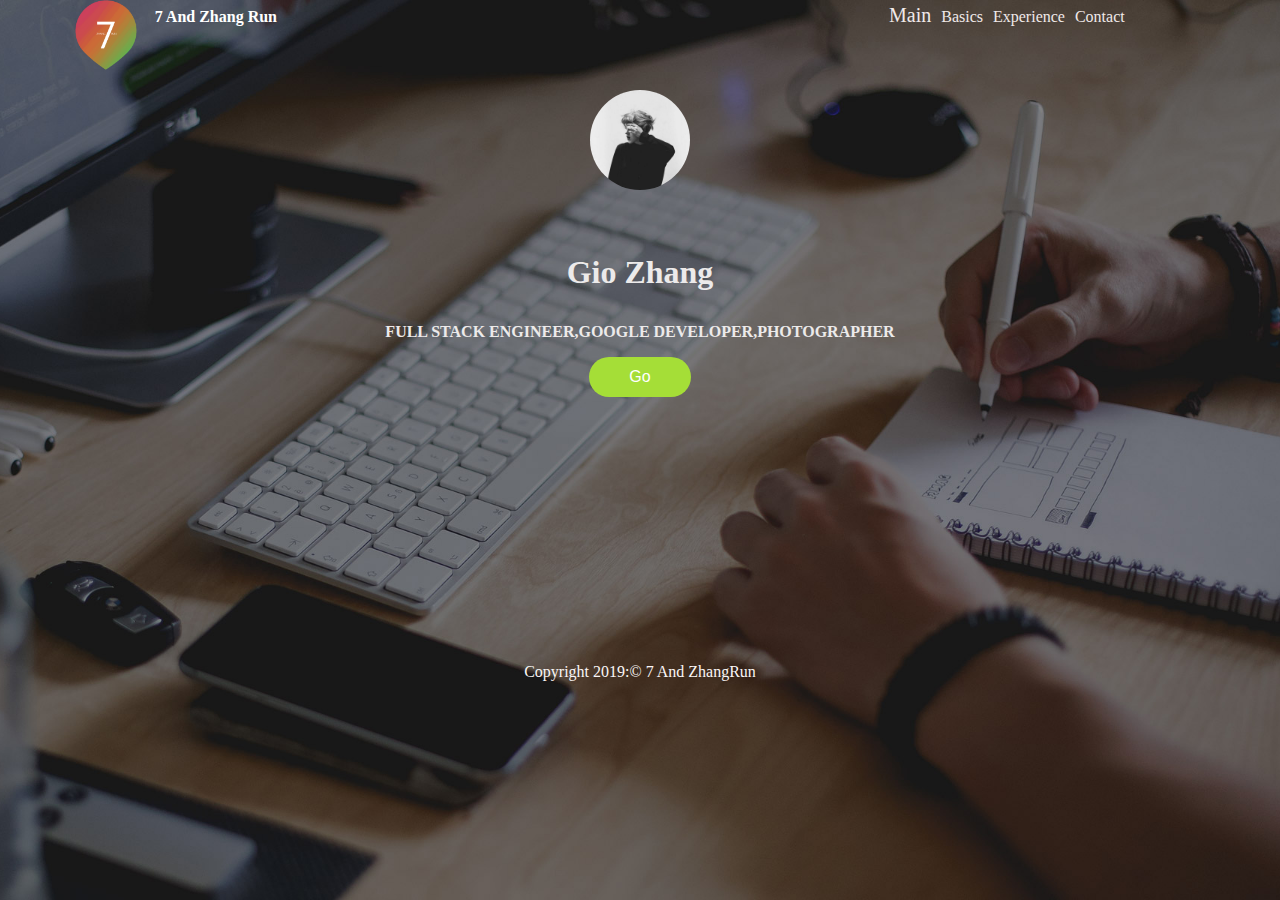
<file: index.html>
<!doctype html>
<html>
<head>
    <meta charset="utf-8">
    <title>Gio's resume</title>
    <meta name="描述" content="张润的简历">
    <meta name="关键字" content="张润的简历"/>
    <link rel="shortcut icon" href="./img/zr7.png"/>
    <link rel="stylesheet" type="text/css" href="./zr7.css">
    <link rel="stylesheet" type="text/css" href="./buttons.css">
</head>
<body>
<header>

    <a href="#"> <img src="./img/zr7.png" width="70" height="70" alt="ZR7's Logo"/></a>

    <nav>
        <li><a href="./zrpage1.html" class="selected">Main</a></li>
        <li><a href="./zrpage3.html" target="_blank" class="nav1">Basics</a></li>
        <li><a href="./zrpage4.html" target="_blank" class="nav1">Experience</a></li>
        <li><a href="./zrpage2.html" target="_blank" class="nav1">Contact</a></li>
        <span id="s1"><a class="navbar-brand " href="#page-top">7 And Zhang Run </a></span></nav>
</header>
<div class="maintext">
    <!--<h1>张润<span class="brand-heading">-个人主页</span></h1>-->
    <p id="p1" class="profile">
        <img src="./img/timg.jpg" width="100"><br>

    </p>
    <p class="profile" id="p2">
        Gio Zhang
    </p>
    <p class="profile" id="p3">
        FULL STACK ENGINEER,GOOGLE DEVELOPER,PHOTOGRAPHER
    </p>
     <p id="p4">  <a href="http://www.bootcss.com/" class="button button-action button-pill">Go</a></p>


</div>
<footer> Copyright 2019:© 7 And ZhangRun</footer>
</body>
</html>
</file>
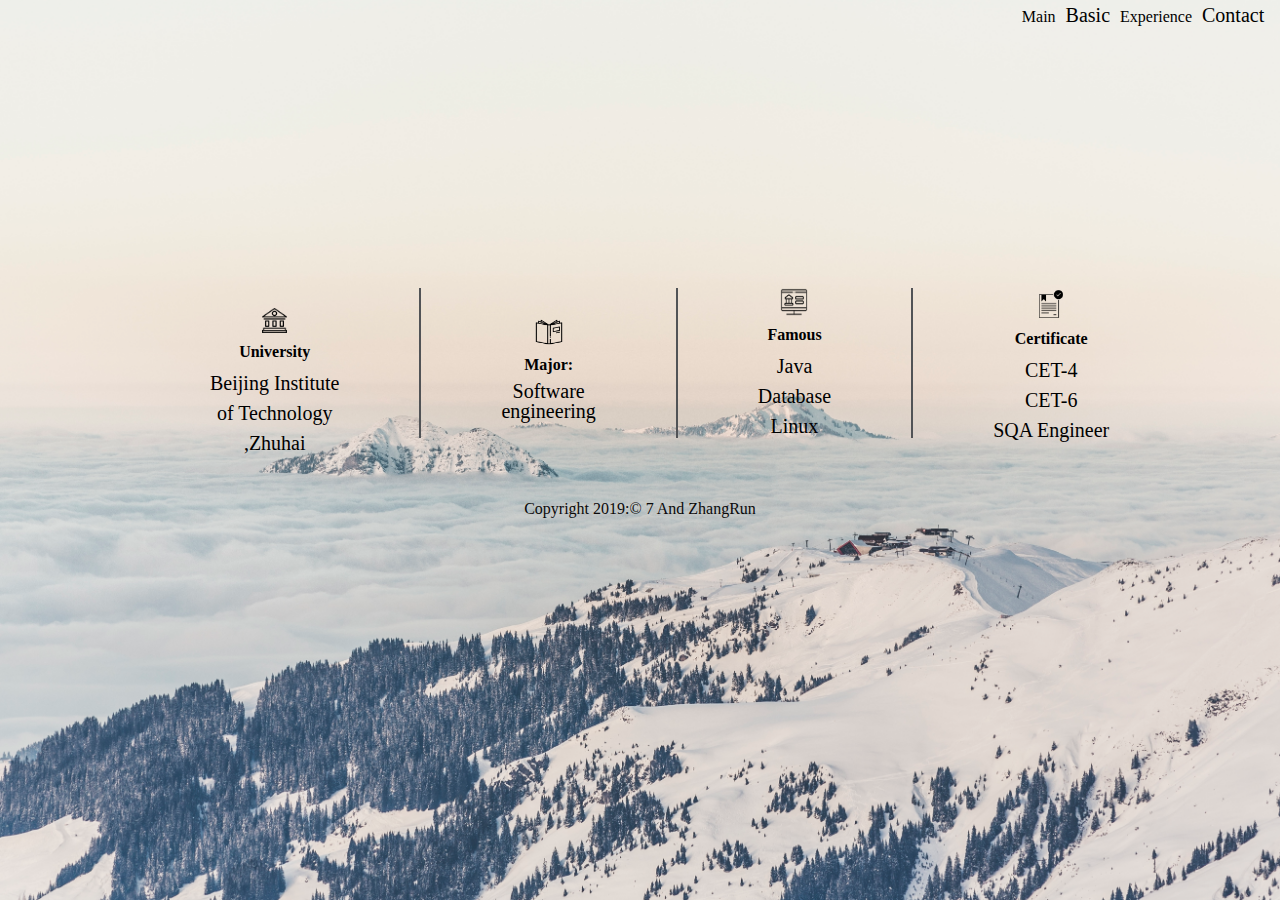
<file: zrpage3.html>
<!doctype html>
<html>
<head>
    <meta charset="utf-8">
    <title>Gio's basics</title>
    <meta name="描述" content="张润的简历">
    <meta name="关键字" content="张润的简历"/>
    <link rel="shortcut icon" href="./img/zr7.png"/>
    <link rel="stylesheet" type="text/css" href="./zr7-3.css">
</head>
<body>
<header>
    <!--<a href="#"> <img src="./img/zr7.png" width="70" height="70" alt="Logo"/></a>-->
    <nav>
        <li><a href="./zrpage1.html" target="_blank" class="nav1">Main</a></li>
        <li><a href="./zrpage3.html" target="_blank" class="selected">Basic</a></li>
        <li><a href="./zrpage4.html" target="_blank" class="nav1">Experience</a></li>
        <li><a href="./zrpage2.html" class="selected">Contact</a></li>
    </nav>
</header>
<div class="majortext">
    <div id="d1">
	<span class="logo">
	<img src="./img/23.png" width="25" height="25" alt=""/>
	</span>
        <span><h3 class="hname">University</h3></span>
        <p class="pname2">Beijing Institute<br> of Technology<br>,Zhuhai</p>


    </div>
    <div id="d2">
	<span class="logo">
	<img src="./img/18.png" width="28" height="28" alt=""/>
	</span>
        <span><h3 class="hname">Major:</h3></span>
        <p class="sname2">Software<br>engineering</p>
    </div>
    <div id="d3">
  <span class="logo">
  	<img src="./img/22.png" width="28" height="28" alt=""/>
  </span>
        <span><h3 class="hname">Famous</h3></span>
        <p class="pname2">Java</p>
        <p class="pname2">Database</p>
        <p class="pname2">Linux</p>

    </div>
    <div id="d4">
  <span class="logo">
	  <img src="./img/25.png" width="32" height="32" alt=""/></span>
        <span><h3 class="hname">Certificate</h3></span>
        <p class="pname2">CET-4</p>
        <p class="pname2">CET-6</p>
        <p class="pname2">SQA Engineer</p>

    </div>
</div>
<footer> Copyright 2019:© 7 And ZhangRun</footer>
</body>


</html>
</file>
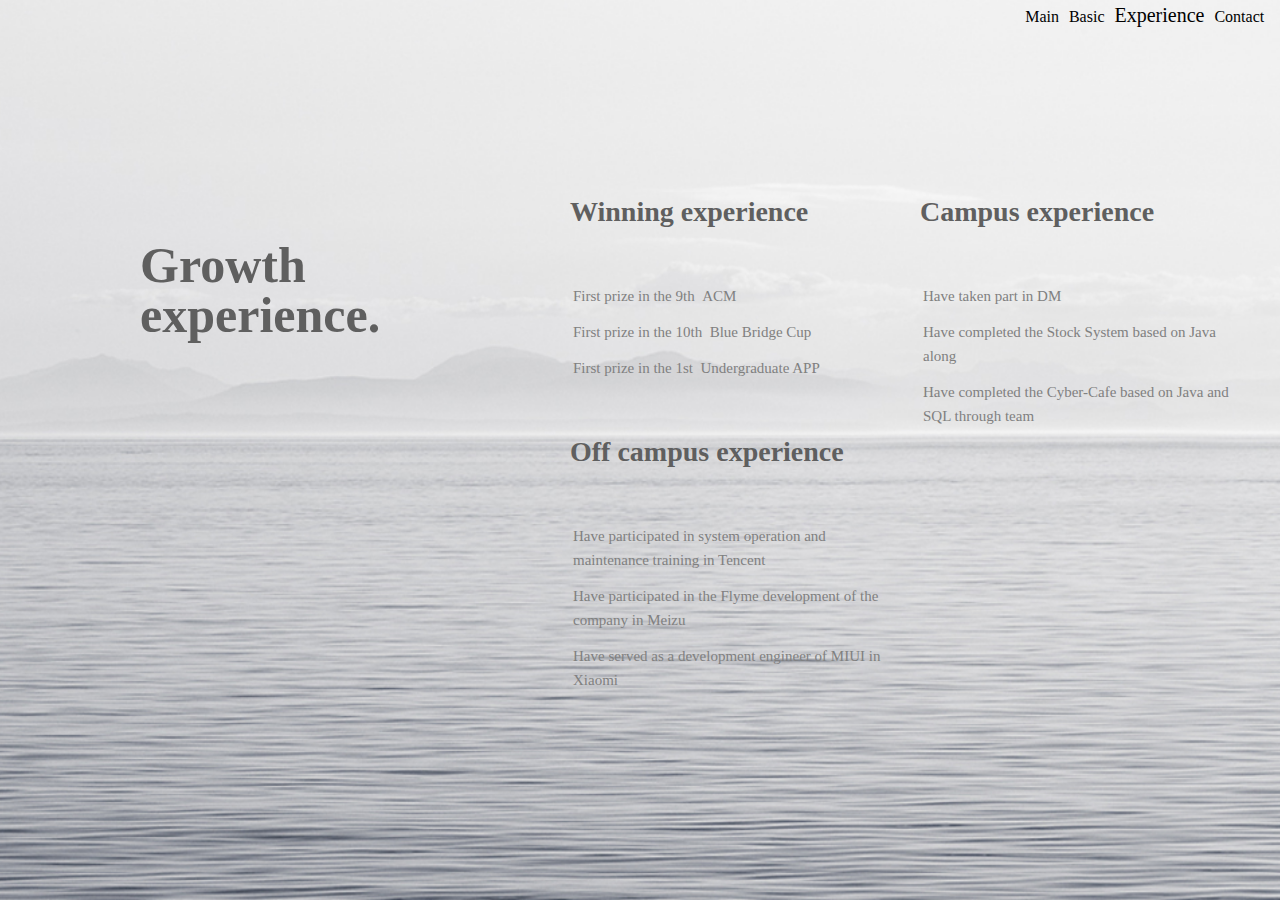
<file: zrpage4.html>
<!doctype html>
<html>
<head>
    <meta charset="utf-8">
    <title>Gio's experiences</title>
    <meta name="描述" content="张润的简历">
    <meta name="关键字" content="张润的简历"/>
    <link rel="shortcut icon" href="./img/zr7.png"/>
    <link rel="stylesheet" type="text/css" href="./zr7-4.css">
</head>
<body>
<header>
    <!--<a href="#"> <img src="./img/zr7.png" width="70" height="70" alt="Logo"/></a>-->
    <nav>
        <li><a href="./zrpage1.html" target="_blank" class="nav1">Main</a></li>
        <li><a href="./zrpage3.html" target="_blank" class="nav1">Basic</a></li>
        <li><a href="./zrpage4.html" target="_blank" class="selected">Experience</a></li>
        <li><a href="./zrpage2.html" class="nav1">Contact</a></li>
    </nav>
</header>

<div id="container">
    <h1>Growth experience.</h1>
</div>

<div class="majortext">
    <div id="text3">
        <h2>Winning experience</h2>
        <p class="p1">
        <ul>
            <li class="l2">
                First prize in the 9th &nbsp;ACM
            </li>
            <li class="l2">
                First prize in the 10th &nbsp;Blue Bridge Cup
            </li>
            <li class="l2">
                First prize in the 1st &nbsp;Undergraduate APP
            </li>
        </ul>
        </p>
    </div>
    <div id="text1">
        <h2>Campus experience</h2>
        <p class="p1">
        <ul>
            <li class="l2">
                Have taken part in DM
            </li>
            <li class="l2">
                Have completed the Stock System based on Java along
            </li>
            <li class="l2">Have completed the Cyber-Cafe based on Java and SQL through team</li>
        </ul>
        </p>
    </div>


    <div id="text2">
        <h2>Off campus experience</h2>
        <p class="p1">
        <ul>
            <li class="l2">
                Have participated in system operation and maintenance training in Tencent
            </li>
            <li class="l2">
                Have participated in the Flyme development of the company in Meizu
            </li>
            <li class="l2">
                Have served as a development engineer of MIUI in Xiaomi
            </li>

        </ul>
        </p>
    </div>

</div>
</body>
</html>
</file>
<file: zr7.css>
* {
	font-family: "微软雅黑";
}
header{
	padding-left: 5%;

}
body{
	background-image: url("./img/0.jpg");
	background-position: center top;margin-top: 0;
	background-attachment: fixed;
	background-size: 1280px 720px;
	background-size: cover;
}
li
{
	
	position:relative;
	margin:10px 3px;
	display: inline;
}
a{
	text-decoration: none;
	color:#F0E9E9
}
a:hover{color:#A9A5A5}
h1 {
	font-weight: 700;
	margin: .67em 0;
  font-size: 8em;
	text-align: center;
	color:#EBE3E3
}
h1 strong {
	font-weight: 900;
}
.profile{
	font-size: 1em;
	text-align: center;
	color:#ECEAEA;
	font-weight: bold;
}
#p1 img{
	border-radius:50%
}
#p2{
	margin-top: 60px;
	font-size: 2em;
}
#p4{
	color: white;
	/*margin-top: 80px;*/
	text-align: center;
}

footer{
	top:250px;
	text-align: center;
	position: relative;
	color:#FAF6F6;
}
nav{
	float: right;
	padding: 4px;
	padding-right: 1%;
	<!--padding-left: 900px;-->
	padding-top: 3%;
}
.selected{
    font-size: 20px;
}
.navbar-brand {
	font-weight: 600;
	padding: 2px 3px;
	font-size: 16px;
	color: #fff;
		<!--outline: 0;-->
}
#s1{
	position: relative;
	right:980px;
}
.nav1{
	
	
}
.miantext{
	position: relative;
		top:100px;
	display: inline-block;
	
}
.brand-heading{
		color: #F4D03F;
	text-transform: uppercase;
	letter-spacing: -2px;
}

@-webkit-keyframes greenPulse {
	from { background-color: #749a02; -webkit-box-shadow: 0 0 9px #333; }
	50% { background-color: #91bd09; -webkit-box-shadow: 0 0 18px #91bd09; }
	to { background-color: #749a02; -webkit-box-shadow: 0 0 9px #333; }
}
a.green.button {
	-webkit-animation-name: greenPulse;
	-webkit-animation-duration: 2s;
	-webkit-animation-iteration-count: infinite;
}
</file>
<file: zr7-3.css>
*{
	font-family: "微软雅黑";
	margin: 0;
	padding: 0;
}


body{
	background-image: url("./img/StockSnap_Q8LG3RT8EP.jpg");
	background-position: center top;
	margin-top: 0;
	background-attachment: fixed;
	background-size: 1280px 720px;
	background-size: cover;
}
footer{
	width: 1280px;
	text-align: center;
	position: absolute;
	top:500px;
	left: 50%;
	margin-left: -640px;
	color:#0B0A0A;
}
li
{
	
	position:relative;
	margin:10px 3px;
	display: inline;
}
a{
	text-decoration: none;
	color:#000000
}
a:hover{color:#A9A5A5}
nav{
	height: 50px;
	float: right;
	padding: 4px;
	padding-right: 1%;
	<!--padding-left: 900px;-->
}
.selected{
    font-size: 20px;
}
.majortext{
	width: 1200px;
	color:#000000;
	font-size: 20px;
	line-height: 20px;
	position: absolute;
	top:32%;
	left: 50%;
	margin-left: -650px;
	text-align: center;
}

.hname{
	line-height: 2em;
	font-size: 16px;
	vertical-align: 5px;
	font-weight: 800;
}

.pname2{
	line-height: 1.5em;
}

#d1{
	height: 140px;
	float: left;
	padding-left:220px;
	padding-top: 20px;
}
#d2{
	height: 120px;
	padding-top: 30px;
	float: left;
	padding-left: 80px;
	margin-left: 80px;
	border-left: #515356 solid 2px;
}

#d3,#d4{
	height: 150px;
	float: left;
	padding-left: 80px;
	margin-left: 80px;
	border-left: #515356 solid 2px;
}
logo{
	text-align: center;
}
</file>
<file: zr7-4.css>
*{
	font-family: "微软雅黑";
	margin: 0;
	padding: 0;
}

body{
	background-image: url("./img/slide3.jpg");
	background-position: center top;margin-top: 0;
	background-attachment: fixed;
	background-size: cover;
}
.l1
{
	position:relative;
	margin:10px 3px;
	display: inline;
	font-family: "微软雅黑";
}
.l2{
	position:relative;
	margin:12px 3px;
	display: block;
	font-size: 15px;
	font-family: "微软雅黑";
}
header{
	height: 100px;
}
a{
	text-decoration: none;
	color:#000000
}
a:hover{color:#A9A5A5}
nav{
	display: inline;
	height: 50px;
	float: right;
	padding: 4px;
	padding-right: 1%;
	padding-top: 3%;
}
h1{
	font-weight: bold;
	font-size: 50px;
}
h2{
	font-weight: bold;
	font-size: 28px;
}
.selected{
    font-size: 20px;
}
#container{
	float: left;
	width: 300px;
	color:#2F2D2D;
	font-size: 20px;
	line-height: 20px;
	color: rgba(95,95,95,1.00);
	padding-left: 100px;
}
#container>h1{
	padding-top: 140px;
	padding-left: 40px;
	line-height: 1em;
}
.majortext{
	position: relative;
	top:100px;
	padding-left: 550px;
}
#text1,#text2,#text3{
	width: 330px;
	float: left;
	margin-left: 20px;
	line-height: 1.5em;
	color: rgba(95,95,95,1.00);
	
}
.p1{
	margin-top: 60px;
}
.l2{
	color:#808080;
}
li
{

	position:relative;
	margin:10px 3px;
	display: inline;
}
a{
	text-decoration: none;
	color:#000000
}
a:hover{color:#A9A5A5}
nav{
	height: 50px;
	float: right;
	padding: 4px;
	padding-right: 1%;
<!--padding-left: 900px;-->
}
.selected{
	font-size: 20px;
}
</file>
